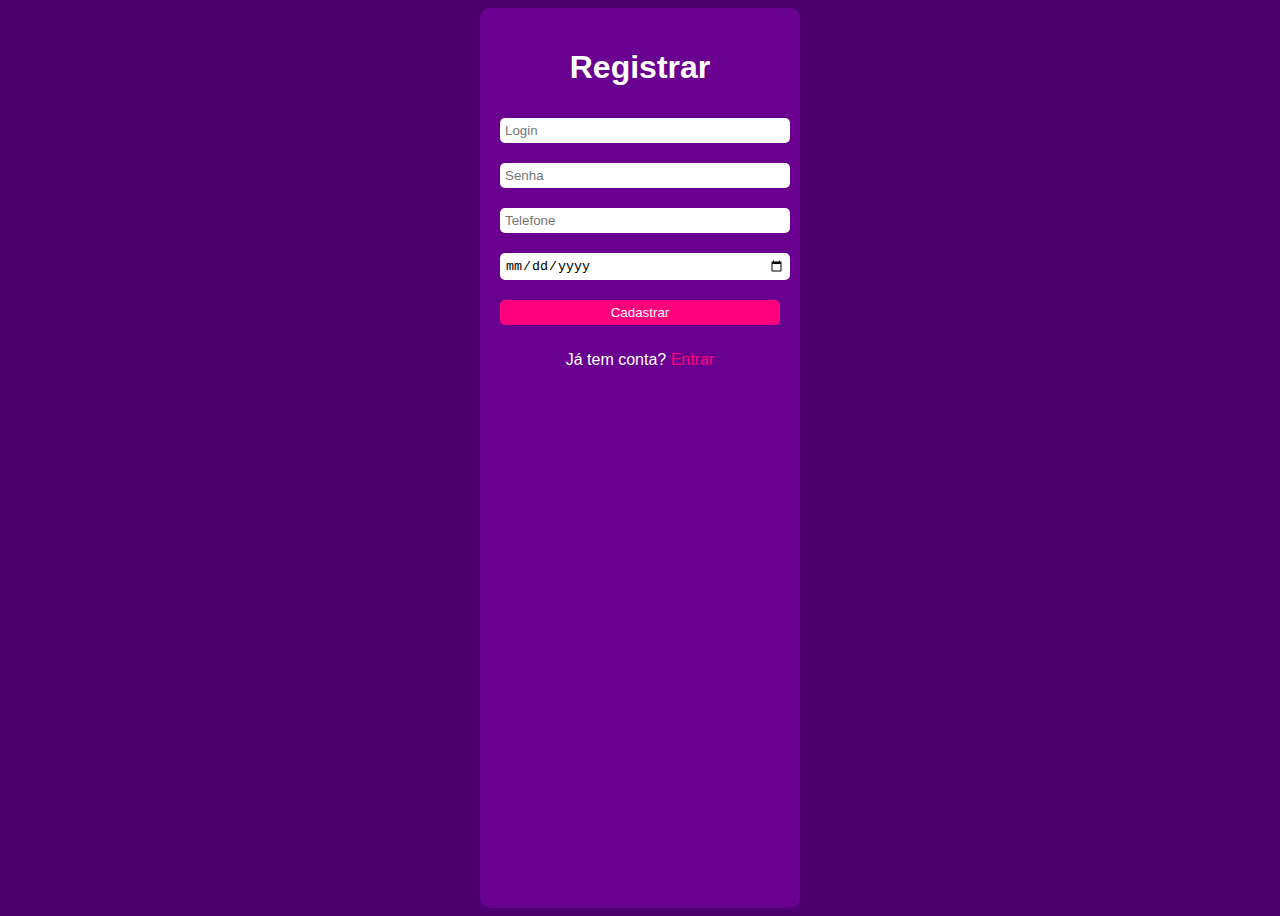
<file: [POO - Manhã][Avaliação 3bim][PlayFusion][Emilly e Claudio]/Tela de registro/index.html>
<!DOCTYPE html>
<html lang="pt-br">
<head>
  <meta charset="UTF-8">
  <meta name="viewport" content="width=device-width, initial-scale=1.0">
  <title>Registrar</title>
  <link rel="stylesheet" href="estilo.css">
</head>
<body>
  <div class="container">
    <h1>Registrar</h1>
    <form>

      <input type="text" placeholder="Login" required>
      <input type="password" placeholder="Senha" required>
      <input type="tel" placeholder="Telefone" required>
      <input type="date" placeholder="digite sua data" required>
      <button type="submit">Cadastrar</button>
    </form>
    <p>Já tem conta? <a href="#">Entrar</a></p>
  </div>
</body>
</html>
</file>
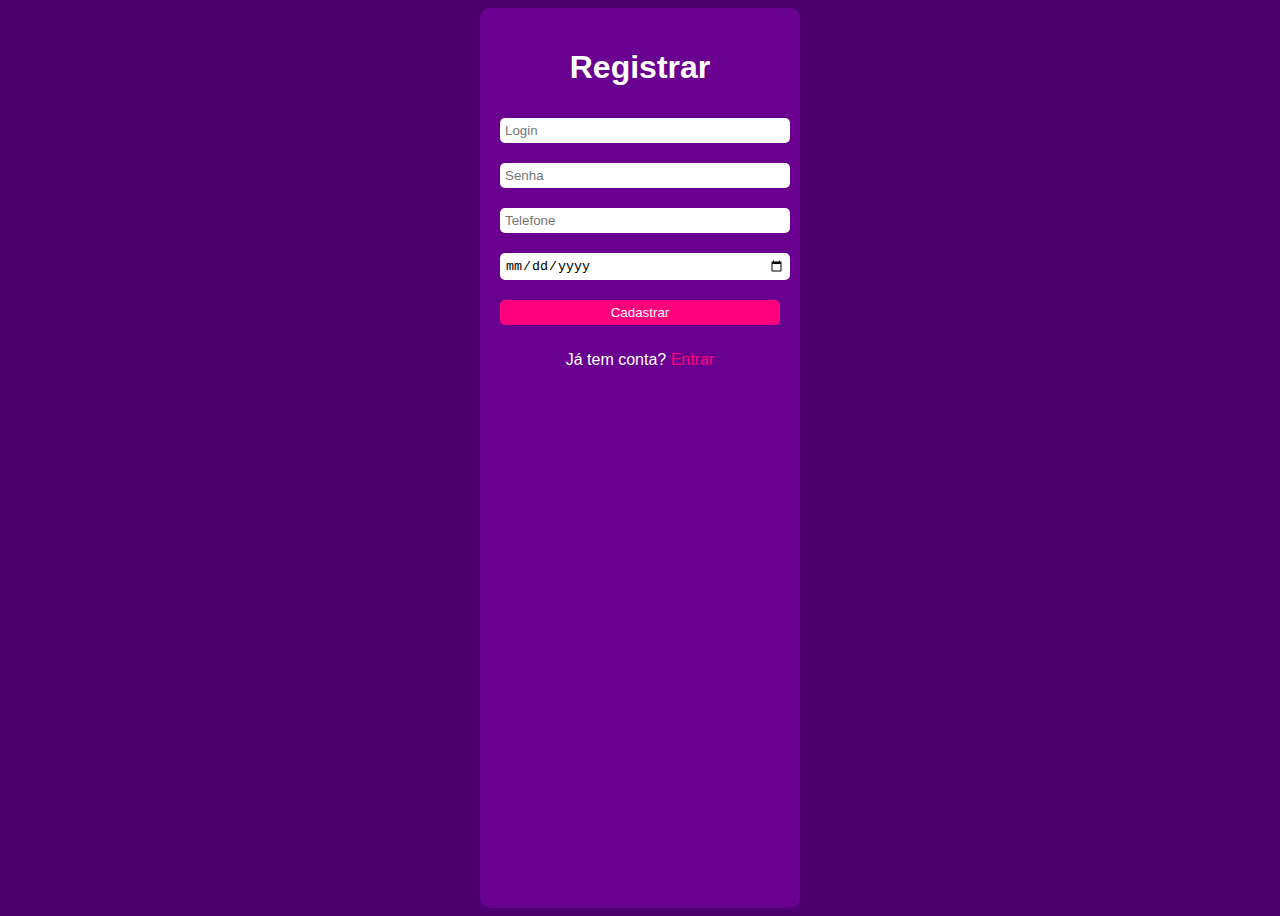
<file: [POO - Manhã][Avaliação 3bim][PlayFusion][Emilly g e Claudio]/[POO - Manhã][Avaliação 3bim][PlayFusion][Emilly g e Claudio]/index.html>
<!DOCTYPE html>
<html lang="pt-br">
<head>
  <meta charset="UTF-8">
  <meta name="viewport" content="width=device-width, initial-scale=1.0">
  <title>Registrar</title>
  <link rel="stylesheet" href="estilo.css">
</head>
<body>
  <div class="container">
    <h1>Registrar</h1>
    <form>

      <input type="text" placeholder="Login" required>
      <input type="password" placeholder="Senha" required>
      <input type="tel" placeholder="Telefone" required>
      <input type="date" placeholder="digite sua data" required>
      <button type="submit">Cadastrar</button>
    </form>
    <p>Já tem conta? <a href="#">Entrar</a></p>
  </div>
</body>
</html>
</file>
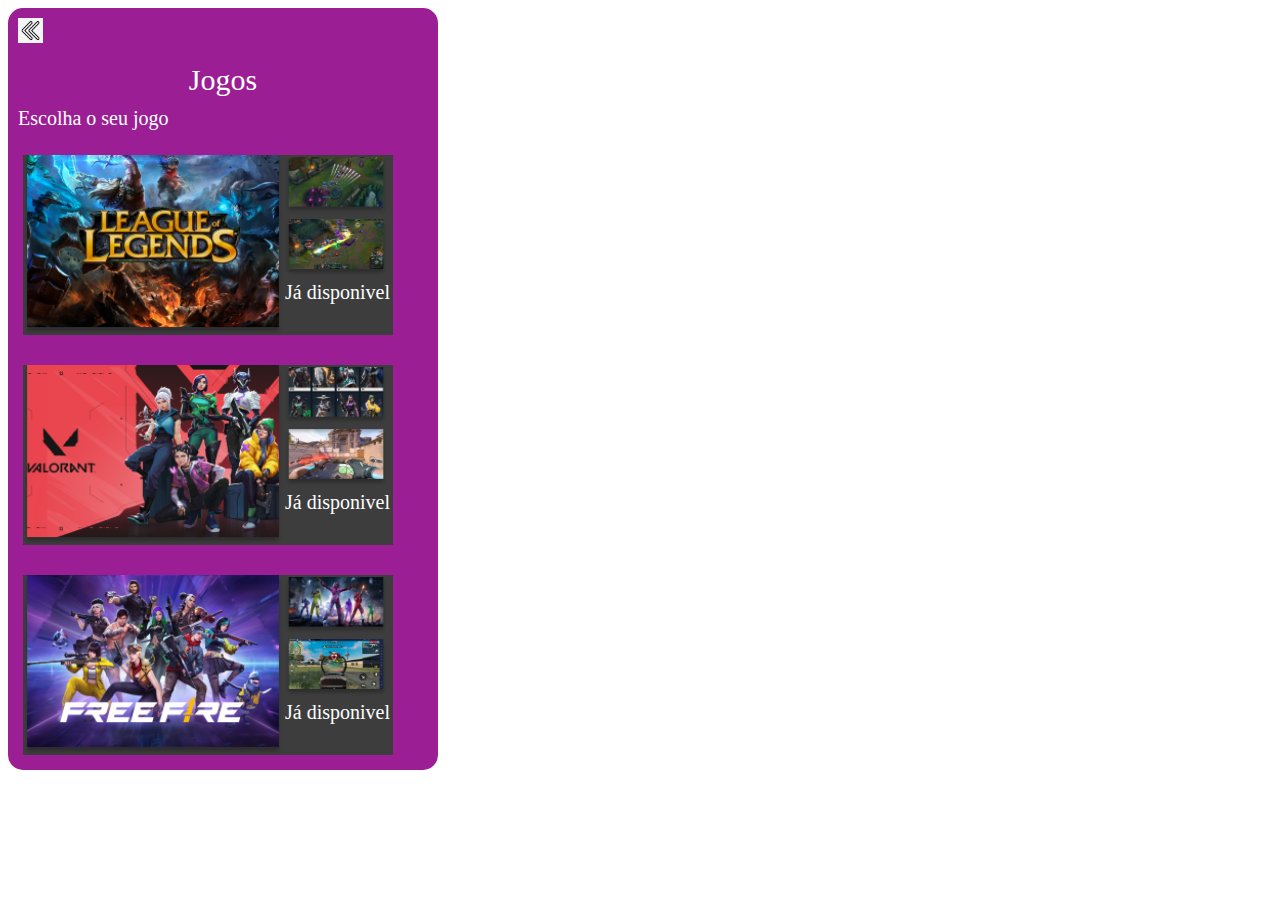
<file: [POO - Manhã][Avaliação 3bim][PlayFusion][Emilly g e Claudio]/tela de jogo/index.html>
<!DOCTYPE html>
<html lang="en">
<head>
    <meta charset="UTF-8">
    <meta name="viewport" content="width=device-width, initial-scale=1.0">
    <title>Document</title>
    <link rel="stylesheet" href="estilo5.css">
</head>
<body>
    <div class="tela">
        <div class="topo">
            <img class="voltar" src="img/voltar.jpg">
        </div>

        <div class="texto">
            <span class="texto1"> Jogos </span>
            <span> Escolha o seu jogo </span>
        </div>

        <div class="container">
            <div class="jogo1">
                <img class="fotoG" src="img/league of legends 2.png">
                <div class="mini">
                    <img class="minifoto" src="img/img lol1.png">
                    <img class="minifoto" src="img/imagem lol2.png">
                    <span class="desc"> Já disponivel </span>
                </div>
               
            </div>
            <div class="jogo2">
                <img class="fotoG" src="img/vava.png">
                <div class="mini">
                    <img class="minifoto" src="img/vava img1.png">
                    <img class="minifoto" src="img/vava img2.png">
                    <span class="desc"> Já disponivel </span>
                </div>
            </div>
            <div class="jogo3">
                <img class="fotoG" src="img/free fire 1.png">
                <div class="mini">
                    <img class="minifoto" src="img/free fire 2.png">
                    <img class="minifoto" src="img/free fire 3.png">
                    <span class="desc"> Já disponivel </span>
                </div>
        </div>






        </div>
</body>
</html>
</file>
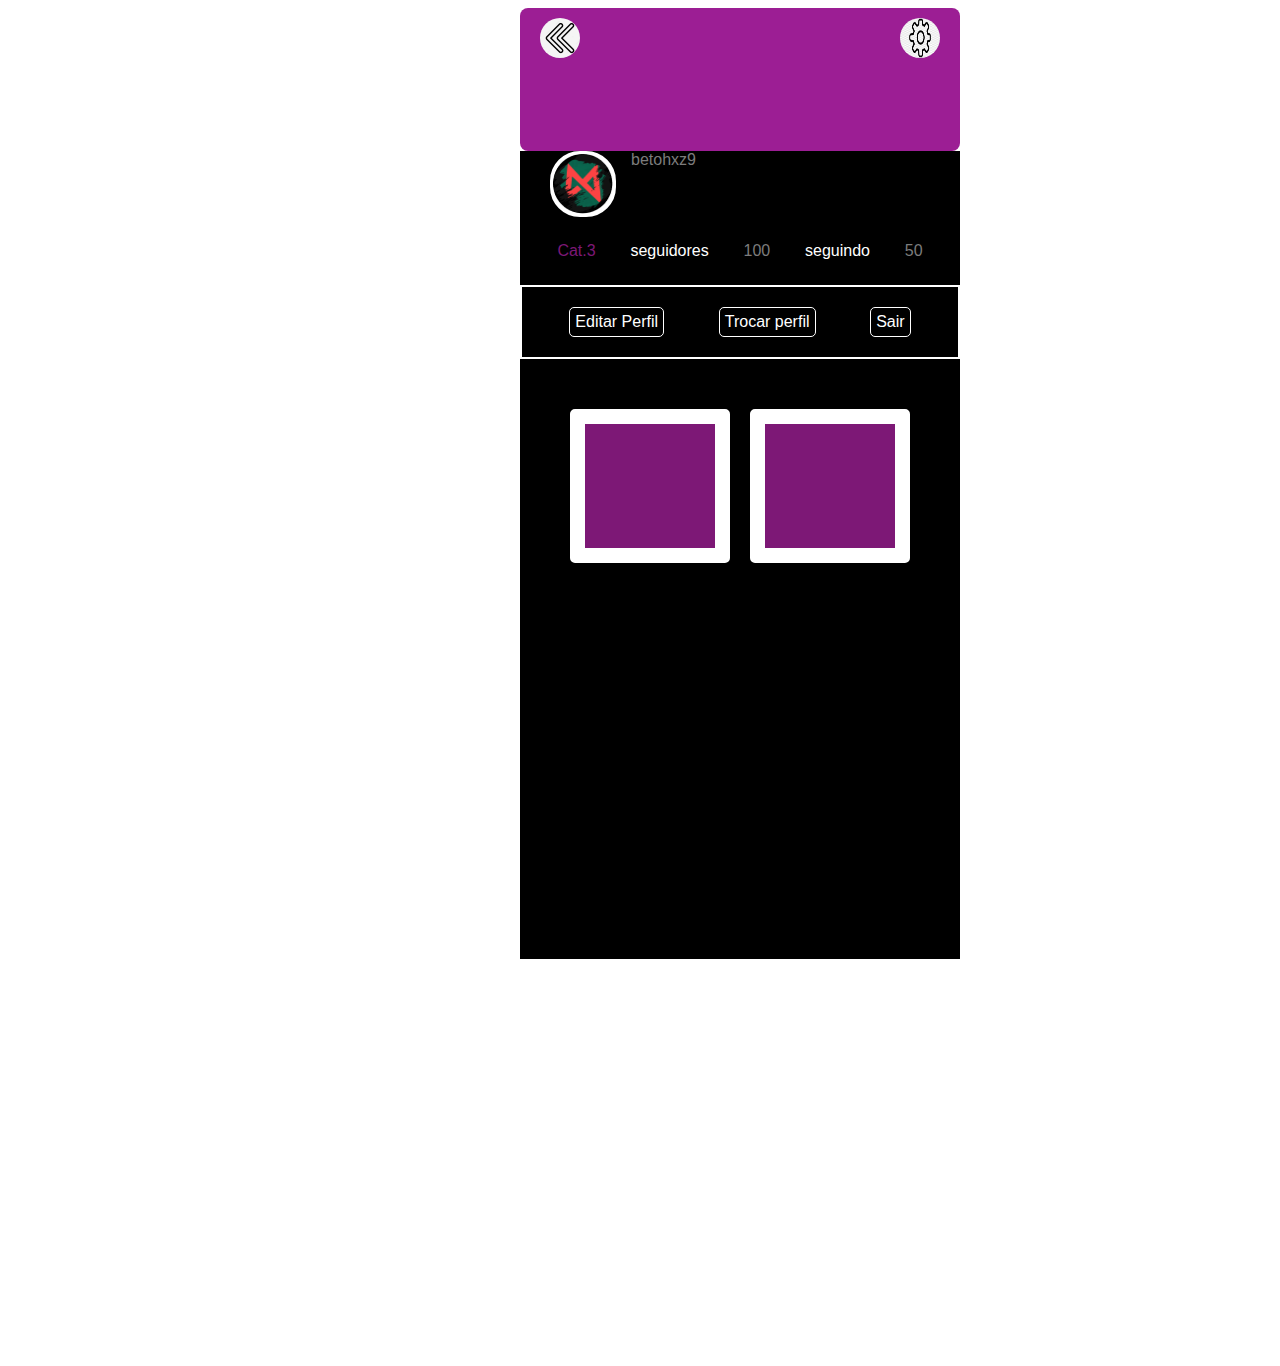
<file: [POO - Manhã][Avaliação 3bim][PlayFusion][Emilly e Claudio]/tela perfil/index3.html>
<!DOCTYPE html>
<html lang="en">
<head>
    <meta charset="UTF-8">
    <meta name="viewport" content="width=device-width, initial-scale=1.0">
    <title>Document</title>
</head>
<body>
    <link rel="stylesheet" href="estilo3.css">
</head>
<body>
  <div class="Tela">
    <div class="topo">
        <img class= "img" src="img/voltar.jpg"> 
        <img class= "img" src="img/config.png"> 
    </div>
    <div class="perfil">
        <img class="fotoperfil" src="img/Ellipse 1.png">    
        <span>betohxz9</span>
    </div>

    <div class="container">
        <span class="cat"> Cat.3 </span>
        <span> seguidores</span>
        <span class="cinza"> 100 </span>
        <span> seguindo</span> 
        <span class="cinza"> 50 </span>
    </div>


    <div class="botoes">
        <span class="botao"> Editar Perfil</span>
        <span class="botao"> Trocar perfil</span>
        <span class="botao"> Sair </span>
    </div>
    <div class="publicacao">
        <div class="postagem1"></div>
         <div class="postagem1"></div>
    </div>
</div>
</body>
</html>
</file>
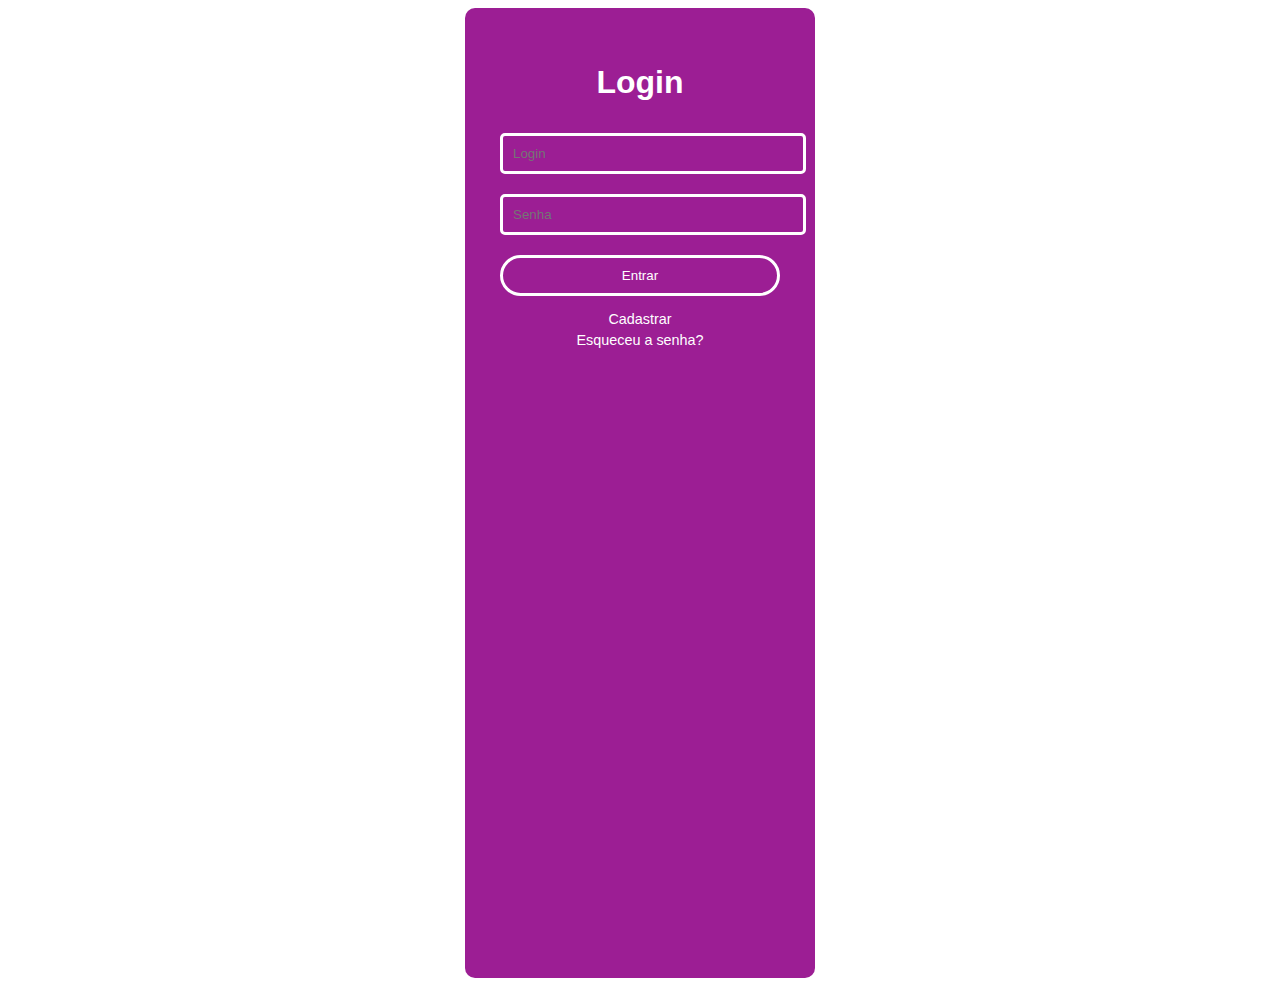
<file: [POO - Manhã][Avaliação 3bim][PlayFusion][Emilly g e Claudio]/tela de login/index2.html>
<!DOCTYPE html>
<html lang="en">
<head>
  <meta charset="UTF-8">
  <meta name="viewport" content="width=device-width, initial-scale=1.0">
  <title>Tela de Login</title>
  <link rel="stylesheet" href="estilo2.css">
</head>
<body>
  <div class="login-box">
    <h1> Login </h1>
    <input type="text" placeholder="Login">
    <input type="password" placeholder="Senha">
    <button>Entrar</button>
    <a href="#">Cadastrar</a>
    <a href="#">Esqueceu a senha?</a>
  </div>
</body>
</html>
</file>
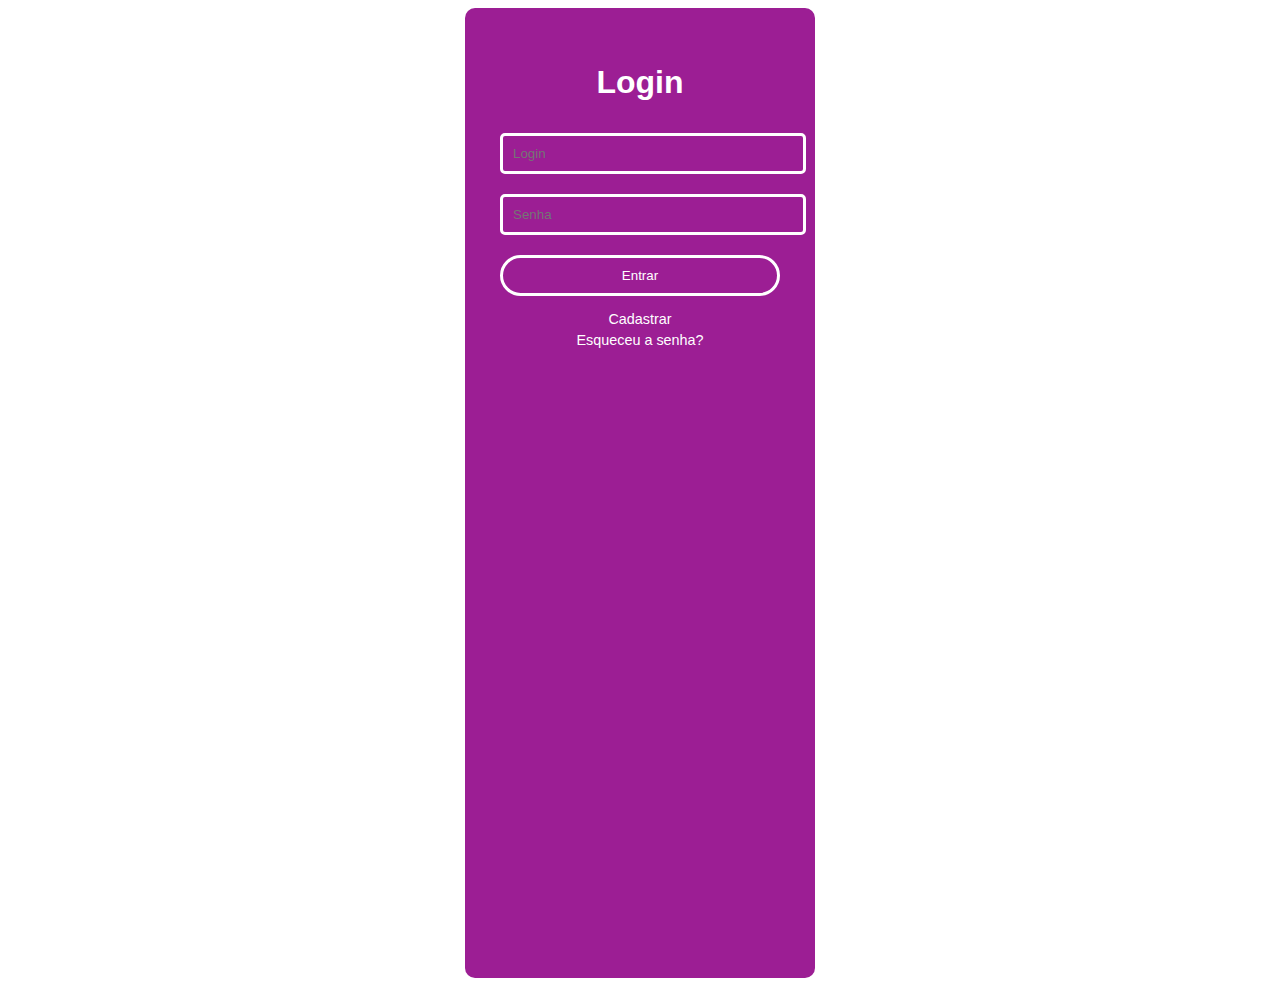
<file: [POO - Manhã][Avaliação 3bim][PlayFusion][Emilly e Claudio]/Tela de registro/tela de/index2.html>
<!DOCTYPE html>
<html lang="en">
<head>
  <meta charset="UTF-8">
  <meta name="viewport" content="width=device-width, initial-scale=1.0">
  <title>Tela de Login</title>
  <link rel="stylesheet" href="estilo2.css"
</head>
<body>
  <div class="login-box">
    <h1> Login </h1>
    <input type="text" placeholder="Login">
    <input type="password" placeholder="Senha">
    <button>Entrar</button>
    <a href="#">Cadastrar</a>
    <a href="#">Esqueceu a senha?</a>
  </div>
</body>
</html>
</file>
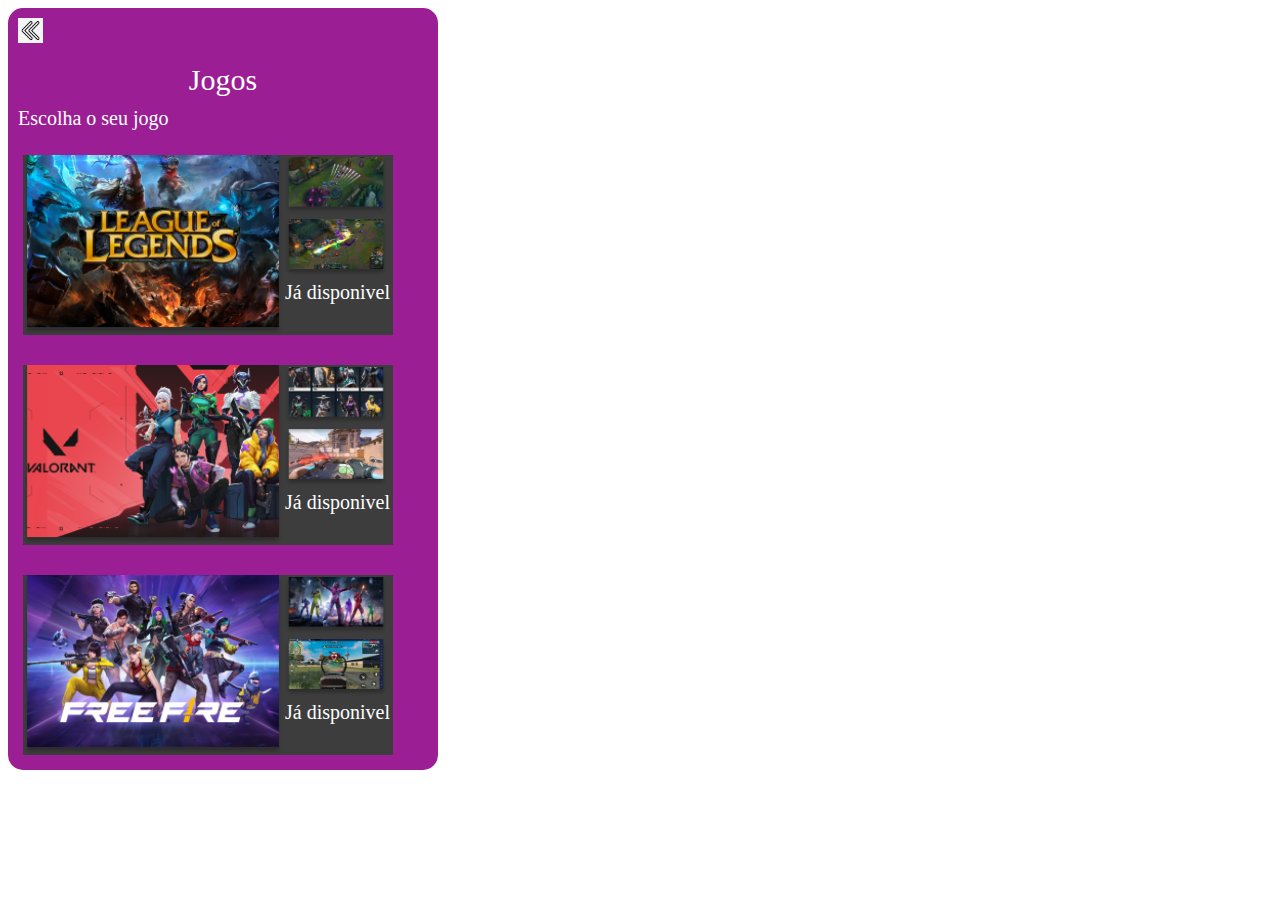
<file: [POO - Manhã][Avaliação 3bim][PlayFusion][Emilly g e Claudio]/[POO - Manhã][Avaliação 3bim][PlayFusion][Emilly g e Claudio]/jogos/index5.html>
<!DOCTYPE html>
<html lang="en">
<head>
    <meta charset="UTF-8">
    <meta name="viewport" content="width=device-width, initial-scale=1.0">
    <title>Document</title>
    <link rel="stylesheet" href="estilo5.css">
</head>
<body>
    <div class="tela">
        <div class="topo">
            <img class="voltar" src="img/voltar.jpg">
        </div>

        <div class="texto">
            <span class="texto1"> Jogos </span>
            <span> Escolha o seu jogo </span>
        </div>

        <div class="container">
            <div class="jogo1">
                <img class="fotoG" src="img/league of legends 2.png">
                <div class="mini">
                    <img class="minifoto" src="img/img lol1.png">
                    <img class="minifoto" src="img/imagem lol2.png">
                    <span class="desc"> Já disponivel </span>
                </div>
               
            </div>
            <div class="jogo2">
                <img class="fotoG" src="img/vava.png">
                <div class="mini">
                    <img class="minifoto" src="img/vava img1.png">
                    <img class="minifoto" src="img/vava img2.png">
                    <span class="desc"> Já disponivel </span>
                </div>
            </div>
            <div class="jogo3">
                <img class="fotoG" src="img/free fire 1.png">
                <div class="mini">
                    <img class="minifoto" src="img/free fire 2.png">
                    <img class="minifoto" src="img/free fire 3.png">
                    <span class="desc"> Já disponivel </span>
                </div>
        </div>






        </div>
</body>
</html>
</file>
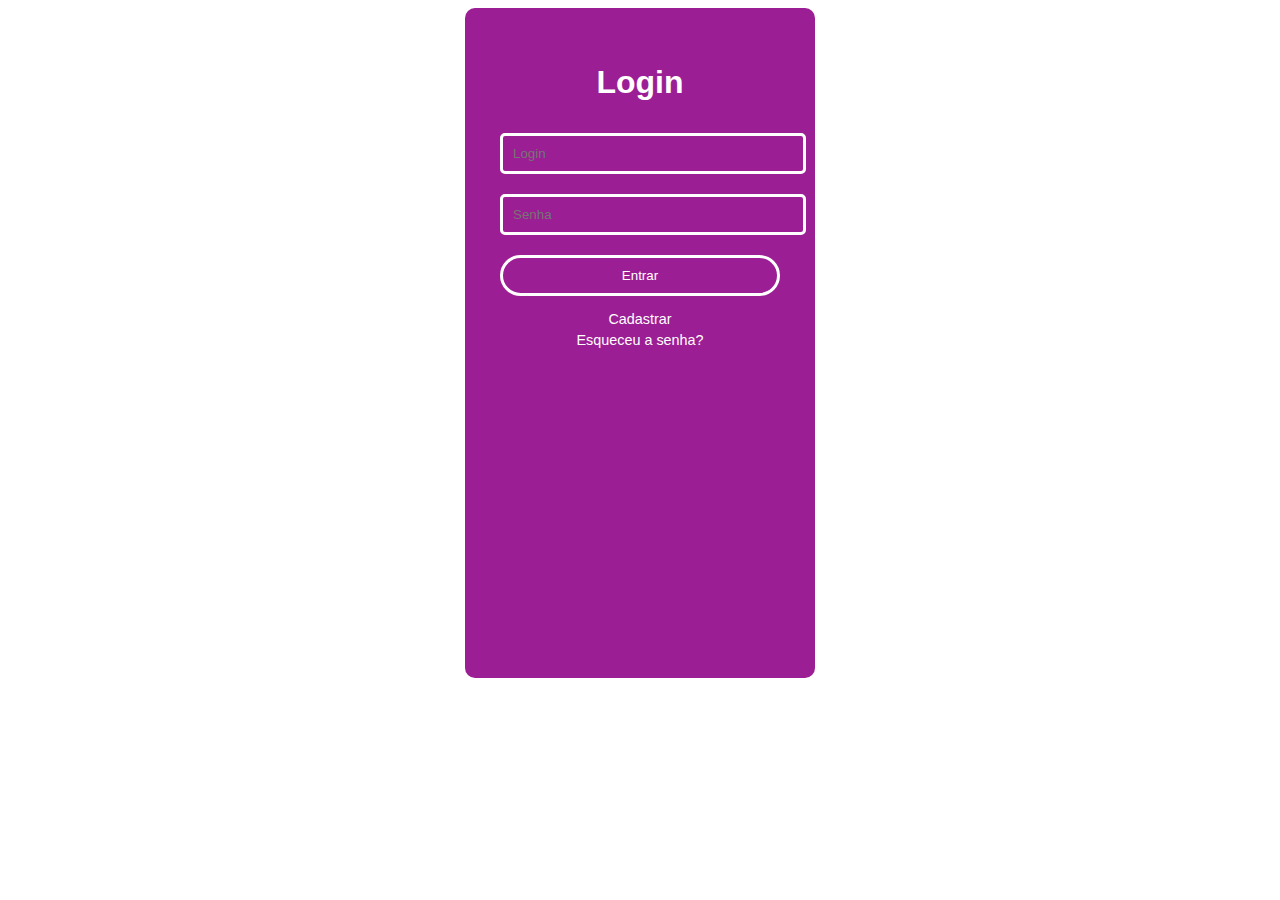
<file: [POO - Manhã][Avaliação 3bim][PlayFusion][Emilly g e Claudio]/[POO - Manhã][Avaliação 3bim][PlayFusion][Emilly g e Claudio]/tela de login/index2.html>
<!DOCTYPE html>
<html lang="en">
<head>
  <meta charset="UTF-8">
  <meta name="viewport" content="width=device-width, initial-scale=1.0">
  <title>Tela de Login</title>
  <link rel="stylesheet" href="estilo2.css">
</head>
<body>
  <div class="login-box">
    <h1> Login </h1>
    <input type="text" placeholder="Login">
    <input type="password" placeholder="Senha">
    <button>Entrar</button>
    <a href="#">Cadastrar</a>
    <a href="#">Esqueceu a senha?</a>
  </div>
</body>
</html>
</file>
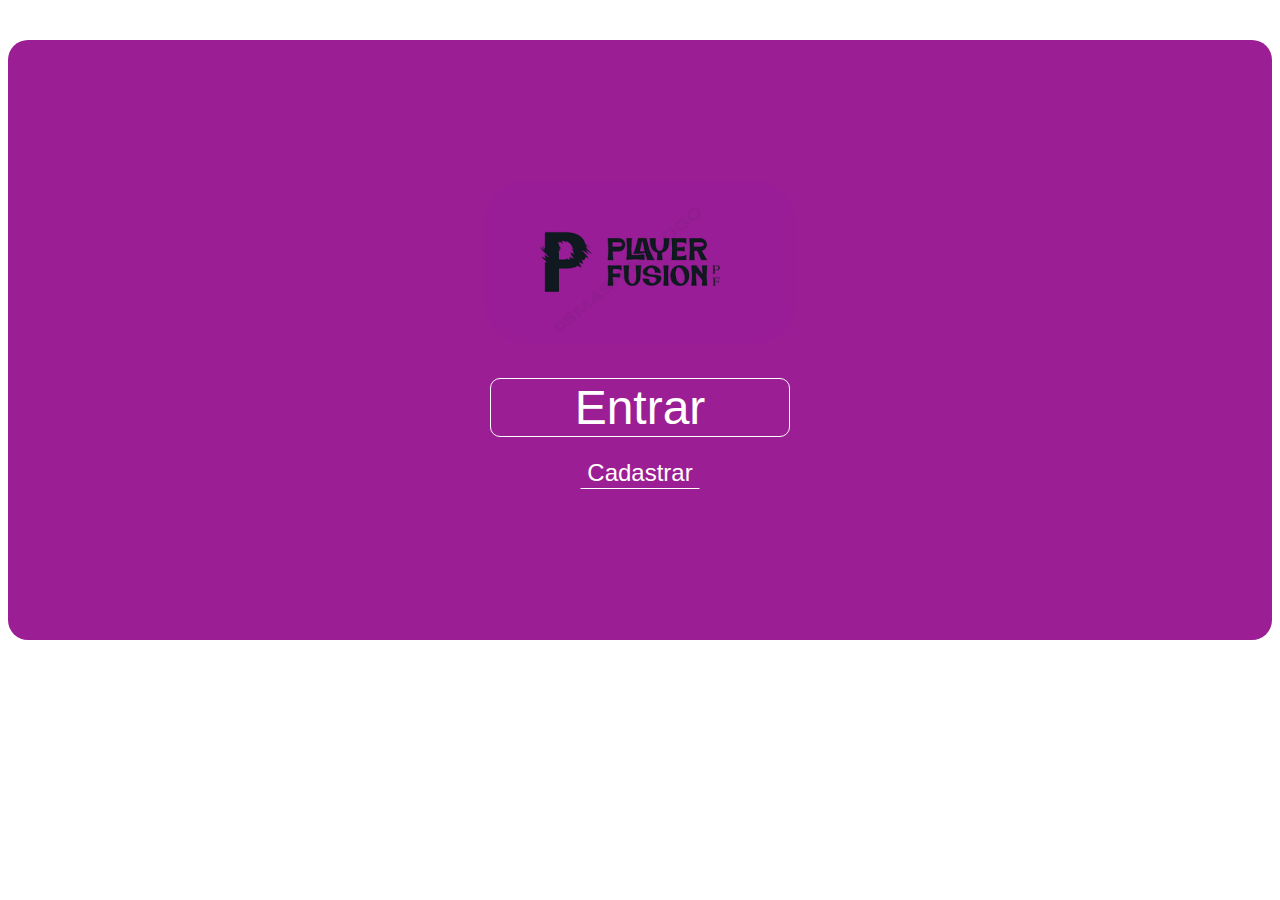
<file: [POO - Manhã][Avaliação 3bim][PlayFusion][Emilly g e Claudio]/[POO - Manhã][Avaliação 3bim][PlayFusion][Emilly g e Claudio]/tela splash/index6.html>
<!DOCTYPE html>
<html lang="en">

<head>
    <meta charset="UTF-8">
    <meta name="viewport" content="width=device-width, initial-scale=1.0">
    <title>Document</title>
    <link rel="stylesheet" href="estilo6.css">
</head>

<body>
    <div class="tela">
        <div class="logo">
            <img class="foto" src="img/logotipo.png">
        </div>

        <div class="entrar">
            <button class="button">Entrar</button>
            <button class="register">Cadastrar</button>
        </div>
    </div>
</body>

</html>
</file>
<file: [POO - Manhã][Avaliação 3bim][PlayFusion][Emilly e Claudio]/Tela de registro/estilo.css>
body {
    font-family: Arial, sans-serif;
    background-color: #4c0070;
    color: #fff;
    display: flex;
    justify-content: center;
    height: 100vh;
    
  }
  
  .container {      
    text-align: center;
    background-color: #6a008f;
    padding: 20px;
    border-radius: 10px;
    width: 280px;
  }
  
  input, button {
    width: 100%;
    padding:5px;
    margin: 10px 0;
    border: none;
    border-radius: 5px;
  }
  
  input {
    background: #fff;
    color: #000;
  }
  
  button {
    background: #ff007c;
    color: #fff;
    cursor: pointer;
  }
  
  a {
    color: #ff007c;
    text-decoration: none;
  }
  
  a:hover {
    text-decoration: underline;
  }
</file>
<file: [POO - Manhã][Avaliação 3bim][PlayFusion][Emilly g e Claudio]/[POO - Manhã][Avaliação 3bim][PlayFusion][Emilly g e Claudio]/estilo.css>
body {
    font-family: Arial, sans-serif;
    background-color: #4c0070;
    color: #fff;
    display: flex;
    justify-content: center;
    height: 100vh;
    
  }
  
  .container {      
    text-align: center;
    background-color: #6a008f;
    padding: 20px;
    border-radius: 10px;
    width: 280px;
  }
  
  input, button {
    width: 100%;
    padding:5px;
    margin: 10px 0;
    border: none;
    border-radius: 5px;
  }
  
  input {
    background: #fff;
    color: #000;
  }
  
  button {
    background: #ff007c;
    color: #fff;
    cursor: pointer;
  }
  
  a {
    color: #ff007c;
    text-decoration: none;
  }
  
  a:hover {
    text-decoration: underline;
  }
</file>
<file: [POO - Manhã][Avaliação 3bim][PlayFusion][Emilly g e Claudio]/tela de jogo/estilo5.css>
.body{

}
.tela{
    display: flex;
    flex-direction: column;
    justify-content: center;
    background-color: #9C1E94 ;
    width: 430px;
    border-radius: 15px;
}
.topo{
    display: flex;
}
.voltar{
    width: 25px;
    height: 25px;
    margin: 10px;
}
.texto{
    display: flex;
    flex-direction: column;
    padding: 10px;
    gap: 10px;
    color: white;
    font-size: 20px;
}
.texto1{
    display: flex;
    flex-direction: column;
    justify-content: center;
    align-items: center;
    font-size: 30px;
}
.container{
    display: flex;
    flex-direction: column;
    justify-content: center;
    padding: 15px;
    gap: 30px;
}
.jogo1{
    background-color: #3d3d3d;
    display: flex;
    flex-direction: row;
    width: 260px;
    height: 180px;
    width: 370px;
    height: 180px;
}
.fotoG{
    display: flex;
    flex-direction: row;
    width: 260px;
    height: 180px;

}
.mini{
    display: flex;
    flex-direction: column;
    color: white;
    font-size: 16px;
    gap: 5px;
    padding: 2px;
}
.minifoto{
    width:102px;
    height: 57px;
}

.desc{
    display: flex;
    font-size: 20px;
    color: white;
  
}
.jogo2{
    background-color: #3d3d3d;
    display: flex;
    flex-direction: row;
    width: 260px;
    height: 180px;
    width: 370px;
    height: 180px;
}
.jogo3{
    background-color: #3d3d3d;
    display: flex;
    flex-direction: row;
    width: 260px;
    height: 180px;
    width: 370px;
    height: 180px;
}
</file>
<file: [POO - Manhã][Avaliação 3bim][PlayFusion][Emilly e Claudio]/tela perfil/estilo3.css>
body{
    font-family: Arial, sans-serif;
    color: #fff;
    display: flex;
    flex-direction: column;
    align-items: center;
    width: 280px; 
    height: 150vh;
    margin-left: 600px;
}
.tela{
    display: flex;
    flex-direction: column;
    justify-content: center ;
    border: solid 10px bla;
    background-color: black;
       width: 280px; 
    height: 150vh;
    
}
.topo{
    display:flex;
    flex-direction: row;
    justify-content: space-between;
    padding: 10px 20px;
    background-color: #9C1E94 ;
    color: #7c7c7c;
    border-radius: 8px;
    height: 123px;
}
.img{
    height: 40px;
    width: 40px;
    border-radius: 50%;
}
.perfil{
    background-color: black;
    color: #7c7c7c;
    display: flex;
    flex-direction: row;
    gap: 15px;
    padding-left: 30px;
    height: 180xp;
}

.fotoperfil{
    width: 60px;
    height: 60px;
    background-color: white;
    border: solid 3px white;
    border-radius:30px ;

}

.container{
    display: flex;
    flex-direction: row;
    justify-content:space-around;
    align-items: center;
    background-color: black;
    padding: 25px;
    gap: 10px;
}
.cat{
    color:#7d1876 ;
}
.cinza{
    color: #7c7c7c;
}

.botoes{
    display: flex;
    flex-direction: row;
    justify-content: space-around;
    align-items: center;
    background-color: black;
    padding: 20px;
    border: solid 2px white;

}
.botao{
    border: solid 1px white;
    border-radius: 5px;
    gap: 5px;
    padding: 5px;
}
.publicacao{
    display: flex;
    flex-direction: row;
    justify-content: space-around;
    align-items: center start;
    background-color: black;
    padding: 50px;
    gap: 20px;
    height: 500px;
}
.postagem1{
    background-color: #7d1876;
    display: flex;
    justify-content: center;
    border:solid 15px #ffffff;
    border-radius: 5px;
    width: 130px;
    height: 124px;
 
}
.postagem2{
    background-color: #7d1876;
    display: flex;
    justify-content: center;
    border:solid 15px #ffffff;
    border-radius: 5px;
    width: 130px;
    height: 124px;
 
}
</file>
<file: [POO - Manhã][Avaliação 3bim][PlayFusion][Emilly g e Claudio]/tela de login/estilo2.css>
body {
    font-family: Arial, sans-serif;
    color: white;
    display: flex;
    flex-direction: column;
    justify-content: center;
    align-items: center;
   
    
  
  }
  .login-box {
    text-align: center;
    background-color: #9C1E94;
    padding: 35px;
    border-radius: 10px;
    width: 280px; 
    height: 100vh;
    
  }
  
  input, button {
    width: 100%;
    margin: 10px 0;
    padding: 10px;
    border: none;
    border-radius: 5px;
    background-color: #9C1E94;
    border:solid 3px white
  }
  button {
    border-radius: 60px;
    color: white;
    cursor: pointer;
    background-color: #9C1E94;
    border:solid 3px white
  }
  a {
    color: white;
    text-decoration: none;
    font-size: 0.9rem;
    display: block;
    margin-top: 5px;
  }
</file>
<file: [POO - Manhã][Avaliação 3bim][PlayFusion][Emilly e Claudio]/Tela de registro/tela de/estilo2.css>
body {
    font-family: Arial, sans-serif;
    color: white;
    display: flex;
    flex-direction: column;
    justify-content: center;
    align-items: center;
   
    
  
  }
  .login-box {
    text-align: center;
    background-color: #9C1E94;
    padding: 35px;
    border-radius: 10px;
    width: 280px; 
    height: 100vh;
    
  }
  
  input, button {
    width: 100%;
    margin: 10px 0;
    padding: 10px;
    border: none;
    border-radius: 5px;
    background-color: #9C1E94;
    border:solid 3px white
  }
  button {
    border-radius: 60px;
    color: white;
    cursor: pointer;
    background-color: #9C1E94;
    border:solid 3px white
  }
  a {
    color: white;
    text-decoration: none;
    font-size: 0.9rem;
    display: block;
    margin-top: 5px;
  }
</file>
<file: [POO - Manhã][Avaliação 3bim][PlayFusion][Emilly g e Claudio]/[POO - Manhã][Avaliação 3bim][PlayFusion][Emilly g e Claudio]/jogos/estilo5.css>
.body {
    margin-left: 20px;
}

.tela {
    display: flex;
    flex-direction: column;
    justify-content: center;
    background-color: #9C1E94;
    width: 430px;
    border-radius: 15px;
}

.topo {
    display: flex;
}

.voltar {
    width: 25px;
    height: 25px;
    margin: 10px;
}

.texto {
    display: flex;
    flex-direction: column;
    padding: 10px;
    gap: 10px;
    color: white;
    font-size: 20px;
}

.texto1 {
    display: flex;
    flex-direction: column;
    justify-content: center;
    align-items: center;
    font-size: 30px;
}

.container {
    display: flex;
    flex-direction: column;
    justify-content: center;
    padding: 15px;
    gap: 30px;
}

.jogo1 {
    background-color: #3d3d3d;
    display: flex;
    flex-direction: row;
    width: 260px;
    height: 180px;
    width: 370px;
    height: 180px;
}

.fotoG {
    display: flex;
    flex-direction: row;
    width: 260px;
    height: 180px;

}

.mini {
    display: flex;
    flex-direction: column;
    color: white;
    font-size: 16px;
    gap: 5px;
    padding: 2px;
}

.minifoto {
    width: 102px;
    height: 57px;
}

.desc {
    display: flex;
    font-size: 20px;
    color: white;

}

.jogo2 {
    background-color: #3d3d3d;
    display: flex;
    flex-direction: row;
    width: 260px;
    height: 180px;
    width: 370px;
    height: 180px;
}

.jogo3 {
    background-color: #3d3d3d;
    display: flex;
    flex-direction: row;
    width: 260px;
    height: 180px;
    width: 370px;
    height: 180px;
}
</file>
<file: [POO - Manhã][Avaliação 3bim][PlayFusion][Emilly g e Claudio]/[POO - Manhã][Avaliação 3bim][PlayFusion][Emilly g e Claudio]/tela de login/estilo2.css>
body {
    font-family: Arial, sans-serif;
    color: white;
    display: flex;
    flex-direction: column;
    justify-content: center;
    align-items: center;
   
    
  
  }
  .login-box {
    text-align: center;
    background-color: #9C1E94;
    padding: 35px;
    border-radius: 10px;
    width: 280px; 
    height: 600px;
    
  }
  
  input, button {
    width: 100%;
    margin: 10px 0;
    padding: 10px;
    border: none;
    border-radius: 5px;
    background-color: #9C1E94;
    border:solid 3px white
  }
  button {
    border-radius: 60px;
    color: white;
    cursor: pointer;
    background-color: #9C1E94;
    border:solid 3px white
  }
  a {
    color: white;
    text-decoration: none;
    font-size: 0.9rem;
    display: block;
    margin-top: 5px;
  }
</file>
<file: [POO - Manhã][Avaliação 3bim][PlayFusion][Emilly g e Claudio]/[POO - Manhã][Avaliação 3bim][PlayFusion][Emilly g e Claudio]/tela splash/estilo6.css>
.body{

}
.tela{
    display: flex;
    flex-direction: column;
    justify-content:center ;
    align-items: center ;
    margin-top: 40px;
    gap: 20px;
    background-color: #9c1e94;
    height: 600px;
    border-radius: 20px;
}
.foto{
    width: 314px;
    height: 163px;
}
.entrar{
    display: flex;
    flex-direction: column;
    justify-content: center;
    align-items: center;
    padding: 10px;
    gap: 20px;
}
.button{
    font-size: 48px ;
    border-radius: 10px;
    background-color: #9c1e94;
    color: white;
    width: 300px;
    height: 59px;
    border: solid 1px white;
}
.register{
    font-size: 24px;
    background-color: #9c1e94;
    border: solid 1px #9c1e94;
    border-bottom:solid 1px white;
    color: white;
}
</file>
